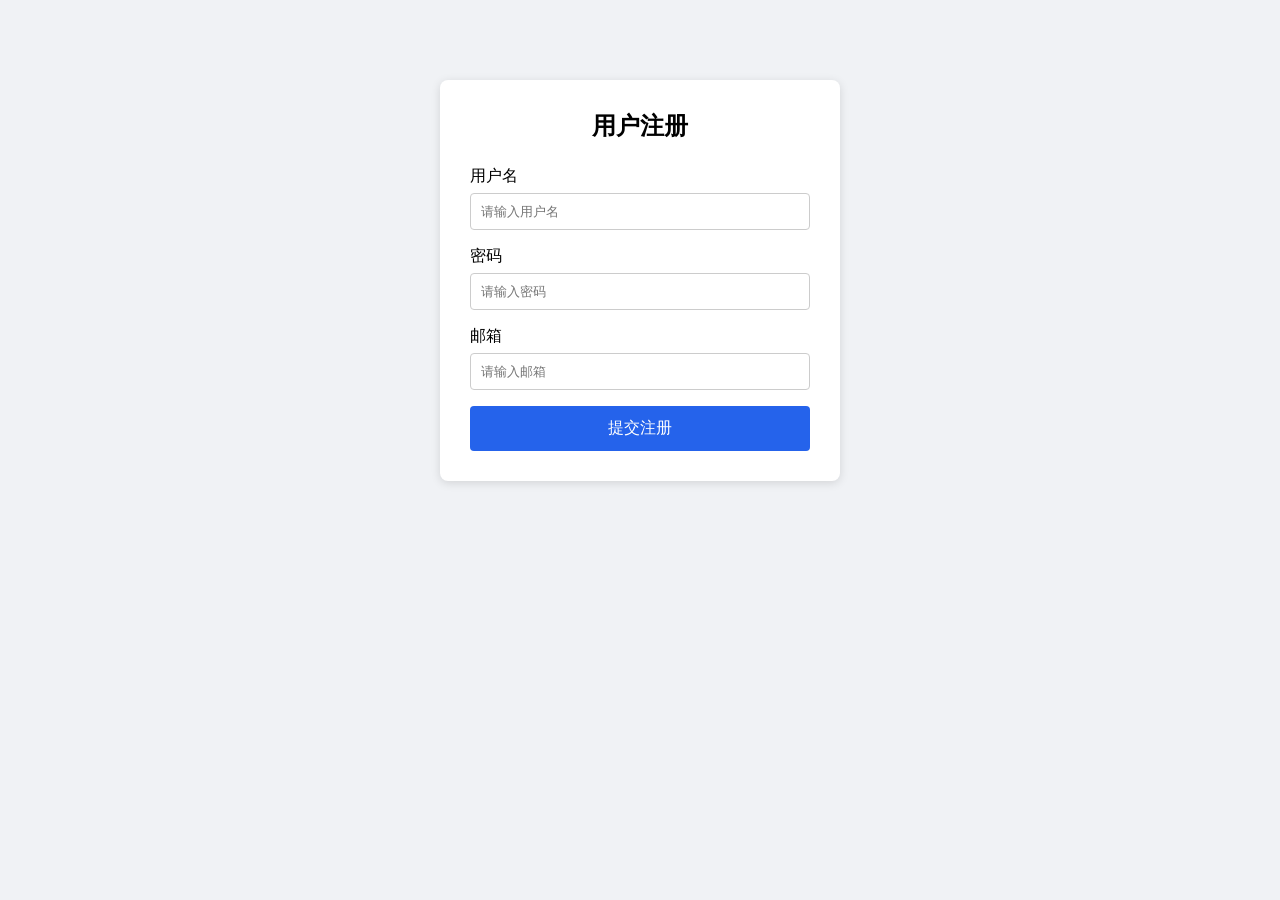
<file: index.html>
<!DOCTYPE html>
<html lang="zh-CN">
<head>
    <meta charset="UTF-8">
    <title>注册页面</title>
    <link rel="stylesheet" href="style.css">
</head>
<body>
    <div class="container">
        <h2>用户注册</h2>
        <form id="registerForm">
            <div class="item">
                <label>用户名</label>
                <input type="text" id="username" placeholder="请输入用户名">
            </div>
            <div class="item">
                <label>密码</label>
                <input type="password" id="pwd" placeholder="请输入密码">
            </div>
            <div class="item">
                <label>邮箱</label>
                <input type="email" id="email" placeholder="请输入邮箱">
            </div>
            <button type="submit">提交注册</button>
        </form>
    </div>
    <script src="main.js"></script>
</body>
</html>
</file>
<file: style.css>
*{
    margin: 0;
    padding: 0;
    box-sizing: border-box;
}
body{
    background-color: #f0f2f5;
    font-family: sans-serif;
}
.container{
    width: 400px;
    margin: 80px auto;
    background: #fff;
    padding:30px;
    border-radius: 8px;
    box-shadow: 0 2px 10px #00000020;
}
h2{
    text-align:center;
    margin-bottom:24px;
}
.item{
    margin-bottom:16px;
}
label{
    display:block;
    margin-bottom:6px;
}
input{
    width:100%;
    padding:10px;
    border:1px solid #ccc;
    border-radius:4px;
}
button{
    width:100%;
    padding:12px;
    background:#2563eb;
    color:white;
    border:none;
    border-radius:4px;
    font-size:16px;
    cursor:pointer;
}
button:hover{
    background:#1d4ed8;
}
</file>
